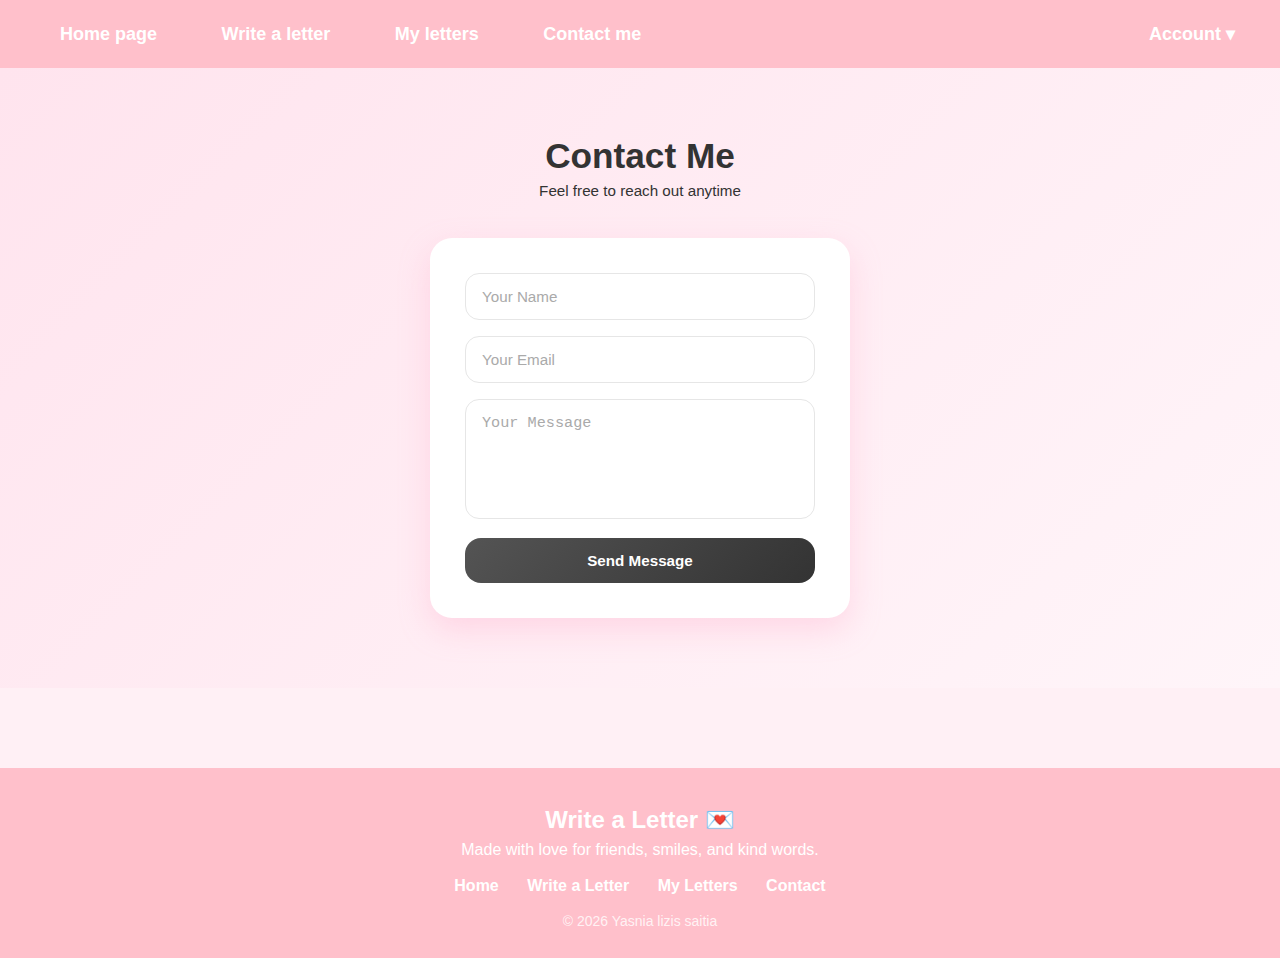
<file: templates/contact_me.html>
<!DOCTYPE html>
<html lang="en">
<head>
  <meta charset="UTF-8">
  <title>Send a letter!</title>
  <link rel="stylesheet" href="../css/reset.css">
  <link rel="stylesheet" href="../css/contact_me.css">
</head>
<body>

  <div class="menu-bar">
    <div class="menu-links">
      <a href="../index.html">Home page</a>
      <a href="write.html">Write a letter</a>
      <a href="my_letters.html">My letters</a>
      <a href="contact_me.html">Contact me</a>
    </div>
    <div class="menu-right">
      <div class="dropdown">
        <button class="dropbtn">Account ▾</button>
        <div class="dropdown-content">
          <a href="log_in.html">Log In</a>
          <a href="sign_up.html">Sign Up</a>
        </div>
      </div>
    </div>
  </div>

 <section class="contact-section">
  <h2>Contact Me</h2>
  <p class="contact-subtitle">Feel free to reach out anytime</p>

  <form class="contact-form">
    <input type="text" placeholder="Your Name" required />
    <input type="email" placeholder="Your Email" required />
    <textarea placeholder="Your Message" rows="5" required></textarea>
    <button type="submit">Send Message</button>
  </form>
</section>


<footer class="footer">
  <p class="footer-title">Write a Letter 💌</p>
  <p class="footer-text">Made with love for friends, smiles, and kind words.</p>

  <div class="footer-links">
    <a href="../index.html">Home</a>
    <a href="write.html">Write a Letter</a>
    <a href="my_letters.html">My Letters</a>
    <a href="contact_me.html">Contact</a>
  </div>

  <p class="footer-copy">© 2026 Yasnia lizis saitia</p>
</footer>

</body>
</html>
</file>
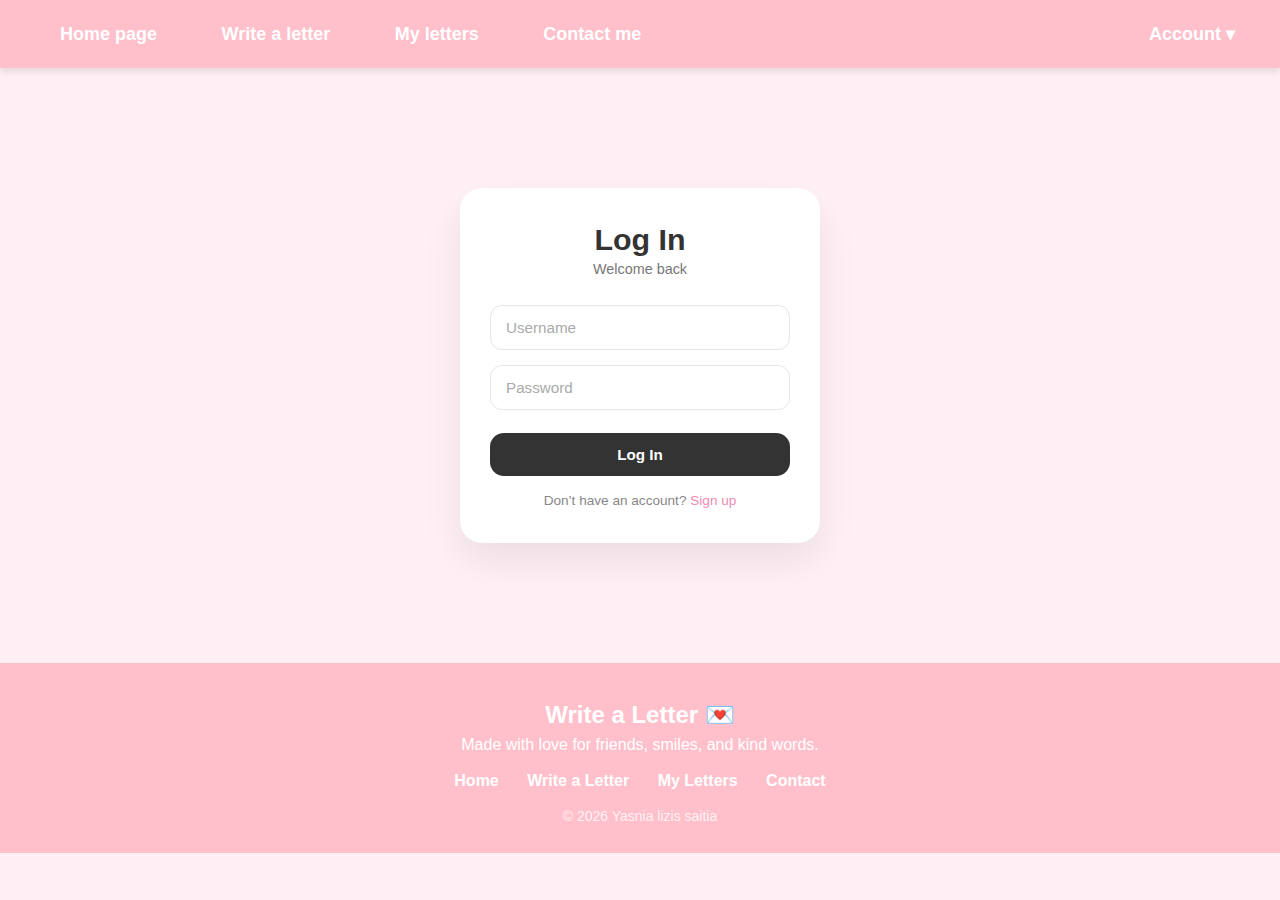
<file: templates/log_in.html>
<!DOCTYPE html>
<html lang="en">
<head>
  <meta charset="UTF-8">
  <title>Send a letter!</title>
  <link rel="stylesheet" href="../css/reset.css">
  <link rel="stylesheet" href="../css/log_in.css">
</head>
<body>

  <div class="menu-bar">
    <div class="menu-links">
      <a href="../index.html">Home page</a>
      <a href="write.html">Write a letter</a>
      <a href="my_letters.html">My letters</a>
      <a href="contact_me.html">Contact me</a>
    </div>
    <div class="menu-right">
      <div class="dropdown">
        <button class="dropbtn">Account ▾</button>
        <div class="dropdown-content">
          <a href="log_in.html">Log In</a>
          <a href="sign_up.html">Sign Up</a>
        </div>
      </div>
    </div>
  </div>


<section class="login-section">
  <div class="login-card">
    <h2>Log In</h2>
    <p class="login-subtitle">Welcome back</p>

    <form class="login-form">
      <input type="text" placeholder="Username" required />
      <input type="password" placeholder="Password" required />

      <button type="submit">Log In</button>

      <p class="login-footer">
        Don’t have an account?
        <a href="sign_up.html">Sign up</a>
      </p>
    </form>
  </div>
</section>



<footer class="footer">
  <p class="footer-title">Write a Letter 💌</p>
  <p class="footer-text">Made with love for friends, smiles, and kind words.</p>

  <div class="footer-links">
    <a href="../index.html">Home</a>
    <a href="write.html">Write a Letter</a>
    <a href="my_letters.html">My Letters</a>
    <a href="contact_me.html">Contact</a>
  </div>

  <p class="footer-copy">© 2026 Yasnia lizis saitia</p>
</footer>

</body>
</html>
</file>
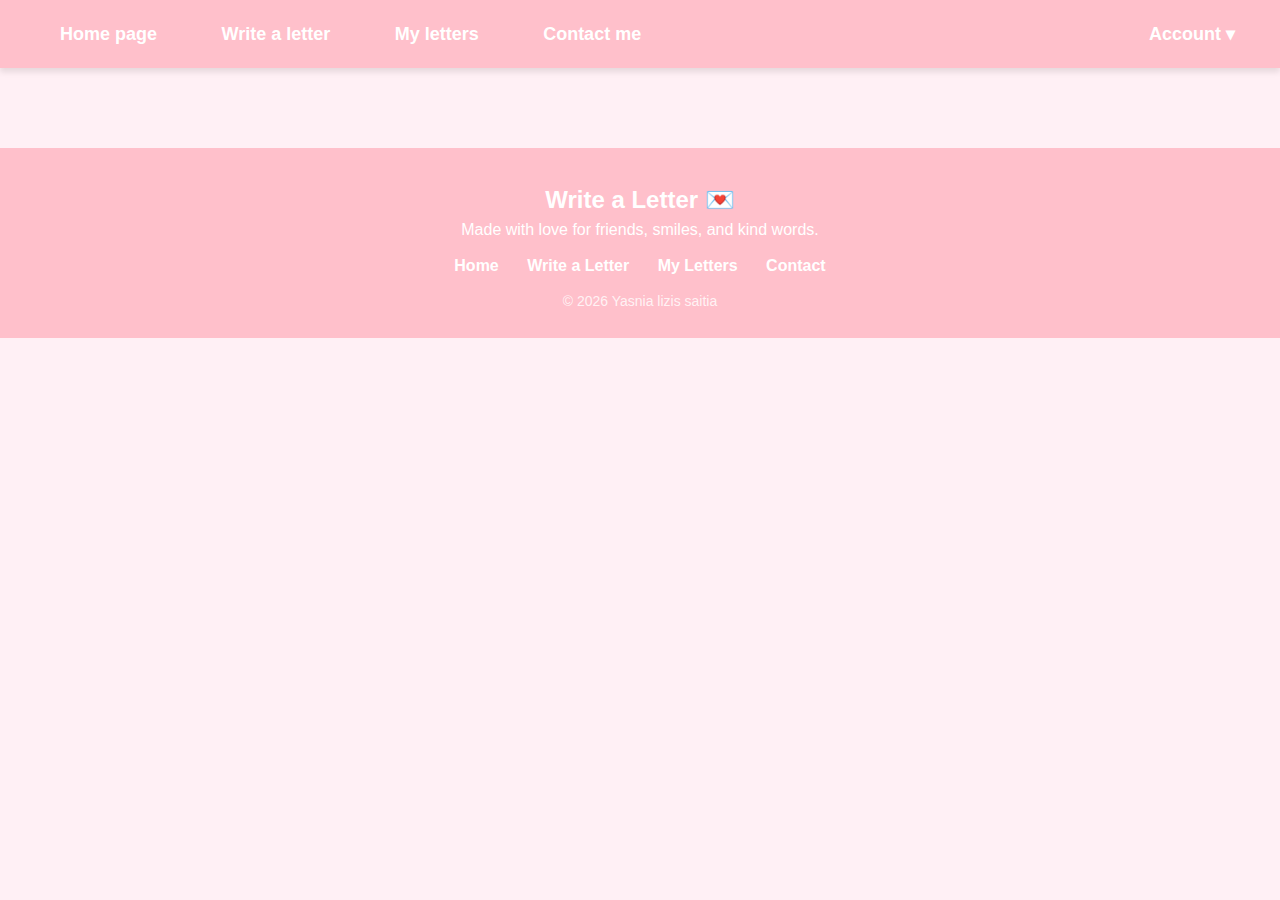
<file: templates/my_letters.html>
<!DOCTYPE html>
<html lang="en">
<head>
  <meta charset="UTF-8">
  <title>Send a letter!</title>
  <link rel="stylesheet" href="../css/reset.css">
  <link rel="stylesheet" href="../css/my_letters.css">
</head>
<body>

  <div class="menu-bar">
    <div class="menu-links">
      <a href="../index.html">Home page</a>
      <a href="write.html">Write a letter</a>
      <a href="my_letters.html">My letters</a>
      <a href="contact_me.html">Contact me</a>
    </div>
    <div class="menu-right">
      <div class="dropdown">
        <button class="dropbtn">Account ▾</button>
        <div class="dropdown-content">
          <a href="log_in.html">Log In</a>
          <a href="sign_up.html">Sign Up</a>
        </div>
      </div>
    </div>
  </div>

<footer class="footer">
  <p class="footer-title">Write a Letter 💌</p>
  <p class="footer-text">Made with love for friends, smiles, and kind words.</p>

  <div class="footer-links">
    <a href="../index.html">Home</a>
    <a href="write.html">Write a Letter</a>
    <a href="my_letters.html">My Letters</a>
    <a href="contact_me.html">Contact</a>
  </div>

  <p class="footer-copy">© 2026 Yasnia lizis saitia</p>
</footer>

</body>
</html>
</file>
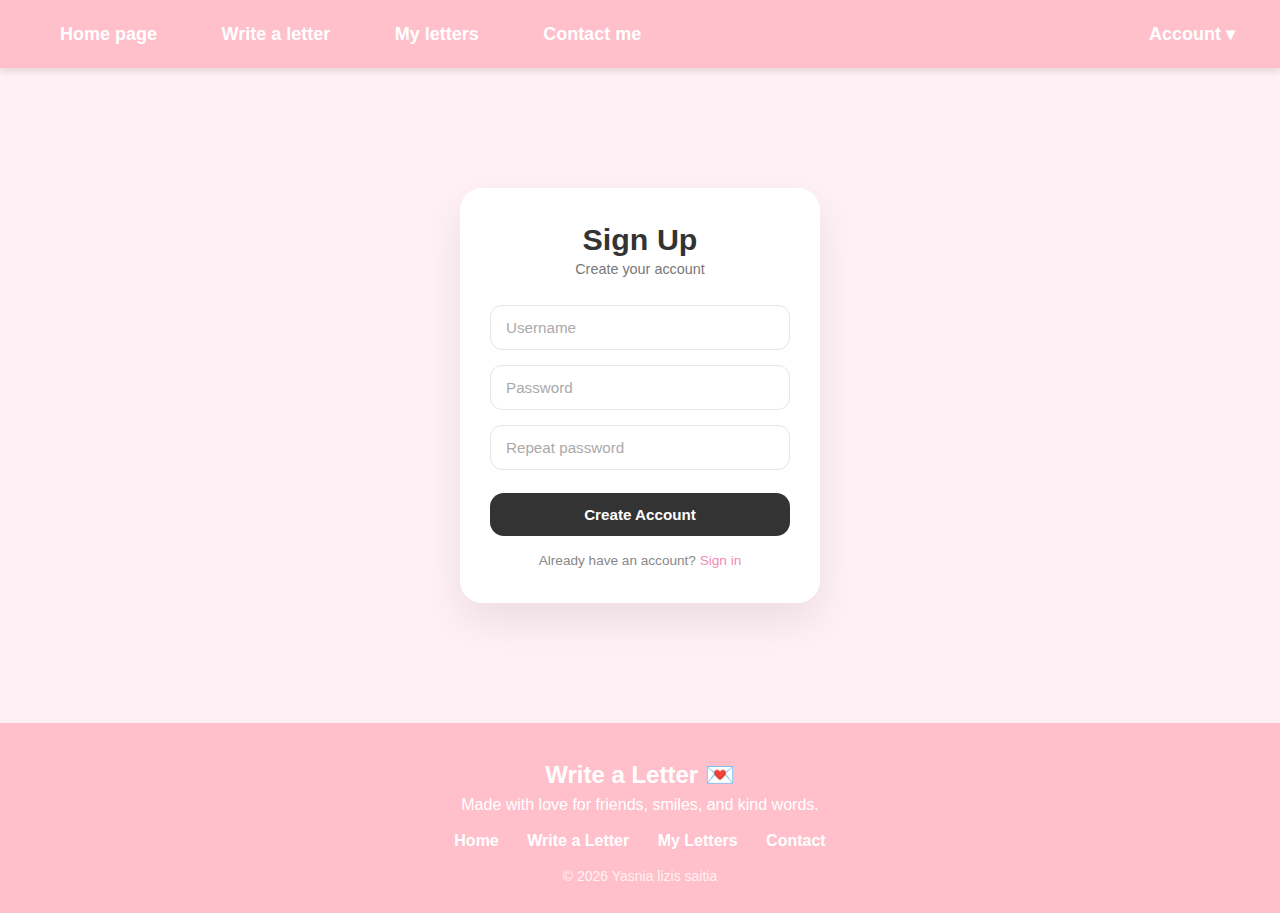
<file: templates/sign_up.html>
<!DOCTYPE html>
<html lang="en">
<head>
  <meta charset="UTF-8">
  <title>Send a letter!</title>
  <link rel="stylesheet" href="../css/reset.css">
  <link rel="stylesheet" href="../css/sign_up.css">
</head>
<body>

  <div class="menu-bar">
    <div class="menu-links">
      <a href="../index.html">Home page</a>
      <a href="write.html">Write a letter</a>
      <a href="my_letters.html">My letters</a>
      <a href="contact_me.html">Contact me</a>
    </div>
    <div class="menu-right">
      <div class="dropdown">
        <button class="dropbtn">Account ▾</button>
        <div class="dropdown-content">
          <a href="log_in.html">Log In</a>
          <a href="sign_up.html">Sign Up</a>
        </div>
      </div>
    </div>
  </div>

<section class="signup-section">
  <div class="signup-card">
    <h2>Sign Up</h2>
    <p class="signup-subtitle">Create your account</p>

    <form class="signup-form">
      <input type="text" placeholder="Username" required />
      <input type="password" placeholder="Password" required />
      <input type="repeat_password" placeholder="Repeat password" required />

      <button type="submit">Create Account</button>

      <p class="signup-footer">
        Already have an account?
        <a href="log_in.html">Sign in</a>
      </p>
    </form>
  </div>
</section>


<footer class="footer">
  <p class="footer-title">Write a Letter 💌</p>
  <p class="footer-text">Made with love for friends, smiles, and kind words.</p>

  <div class="footer-links">
    <a href="../index.html">Home</a>
    <a href="write.html">Write a Letter</a>
    <a href="my_letters.html">My Letters</a>
    <a href="contact_me.html">Contact</a>
  </div>

  <p class="footer-copy">© 2026 Yasnia lizis saitia</p>
</footer>


</body>
</html>
</file>
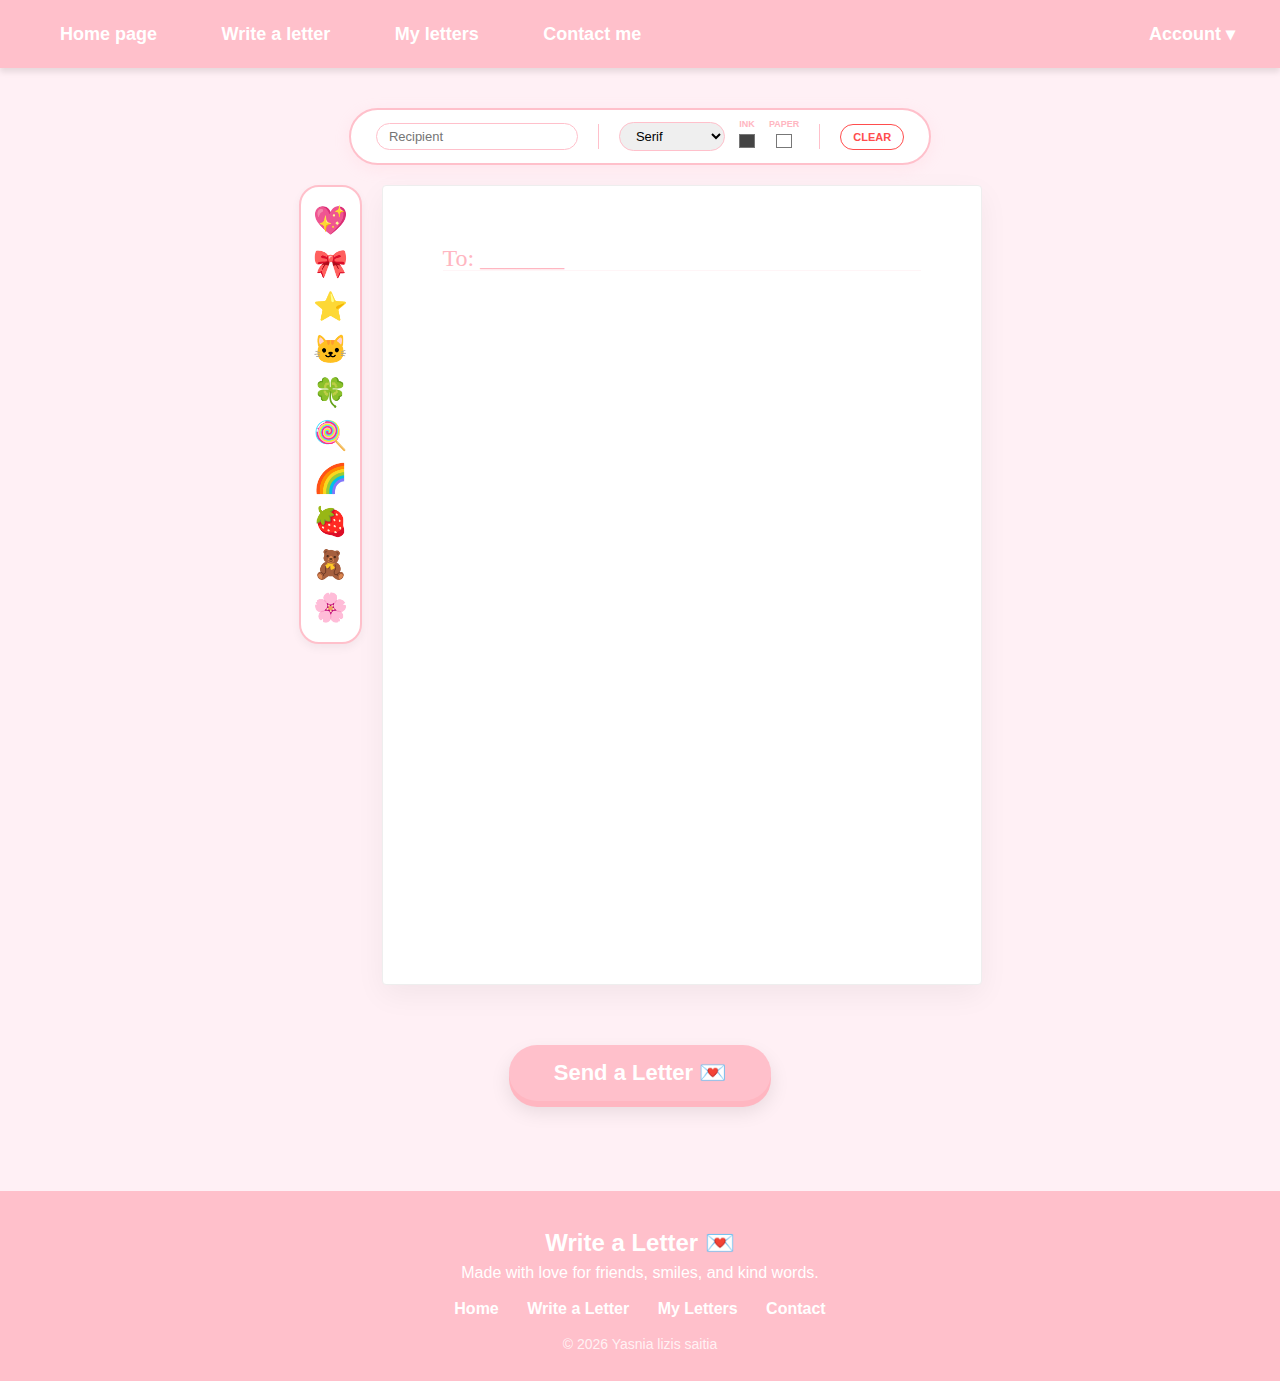
<file: templates/write.html>
<!DOCTYPE html>
<html lang="en">
<head>
  <meta charset="UTF-8">
  <title>Send a letter!</title>
  <link rel="stylesheet" href="../css/reset.css">
  <link rel="stylesheet" href="../css/write.css">
</head>
<body>

  <div class="menu-bar">
    <div class="menu-links">
      <a href="../index.html">Home page</a>
      <a href="write.html">Write a letter</a>
      <a href="my_letters.html">My letters</a>
      <a href="contact_me.html">Contact me</a>
    </div>
    <div class="menu-right">
      <div class="dropdown">
        <button class="dropbtn">Account ▾</button>
        <div class="dropdown-content">
          <a href="log_in.html">Log In</a>
          <a href="sign_up.html">Sign Up</a>
        </div>
      </div>
    </div>
  </div>

<main class="write-container">
  
  <div class="letter-toolbar">
    <div class="tool-group">
      <input type="text" id="username" placeholder="Recipient">
    </div>
    <div class="vertical-divider"></div>
    <div class="tool-group">
      <select id="fontSelect" onchange="document.execCommand('fontName', false, this.value)">
        <option value="Georgia">Serif</option>
        <option value="'Courier New'">Typewriter</option>
        <option value="'Brush Script MT'">Cursive</option>
        <option value="Arial">Sans</option>
      </select>
      <div class="picker-wrapper">
        <label>Ink</label>
        <input type="color" id="inkColor" value="#444444" onchange="document.execCommand('foreColor', false, this.value)">
      </div>
      <div class="picker-wrapper">
        <label>Paper</label>
        <input type="color" id="bgColor" value="#ffffff" onchange="changePaperColor(this.value)">
      </div>
    </div>
    <div class="vertical-divider"></div>
    <div class="tool-group">
      <button onclick="clearAll()" class="clear-btn">CLEAR</button>
    </div>
  </div>

  <div class="workspace">
    <aside class="sticker-sidebar">
      <div class="sticker-list">
        <span class="sticker-item" onclick="addSticker('💖')">💖</span>
        <span class="sticker-item" onclick="addSticker('🎀')">🎀</span>
        <span class="sticker-item" onclick="addSticker('⭐')">⭐</span>
        <span class="sticker-item" onclick="addSticker('🐱')">🐱</span>
        <span class="sticker-item" onclick="addSticker('🍀')">🍀</span>
        <span class="sticker-item" onclick="addSticker('🍭')">🍭</span>
        <span class="sticker-item" onclick="addSticker('🌈')">🌈</span>
        <span class="sticker-item" onclick="addSticker('🍓')">🍓</span>
        <span class="sticker-item" onclick="addSticker('🧸')">🧸</span>
        <span class="sticker-item" onclick="addSticker('🌸')">🌸</span>
      </div>
    </aside>

    <div class="letter-paper" id="paper">
      <div class="to-line">To: <span id="to-display">_______</span></div>
      <div class="letter-content" id="editor" contenteditable="true" placeholder="Start writing..."></div>
    </div>
  </div>
  <div class="send-container">
    <button class="send-btn" onclick="sendLetter()">Send a Letter 💌</button>
</div>

<div id="customModal" class="modal-overlay">
  <div class="modal-box">
    <div class="modal-header">
      <span>💕</span>
      <h2>Reset Your Letter?</h2>
    </div>
    <p>Are you sure you want to clear everything? Your message and all decorations will be removed.</p>
    <div class="modal-buttons">
      <button class="btn-cancel" onclick="closeModal()">Cancel</button>
      <button class="btn-confirm" onclick="confirmClear()">Reset All</button>
    </div>
  </div>
</div>

<div id="warningModal" class="modal-overlay">
  <div class="modal-box">
    <div class="modal-header">
      <span style="font-size: 30px;">⚠️</span>
      <h2>Wait a second!</h2>
    </div>
    <p>Please enter a <b>Recipient Name</b> before sending your letter so we know who it's for!</p>
    <div class="modal-buttons">
      <button class="btn-confirm" onclick="closeWarning()">Got it!</button>
    </div>
  </div>
</div>

</main>

<footer class="footer">
  <p class="footer-title">Write a Letter 💌</p>
  <p class="footer-text">Made with love for friends, smiles, and kind words.</p>

  <div class="footer-links">
    <a href="../index.html">Home</a>
    <a href="write.html">Write a Letter</a>
    <a href="my_letters.html">My Letters</a>
    <a href="contact_me.html">Contact</a>
  </div>

  <p class="footer-copy">© 2026 Yasnia lizis saitia</p>
</footer>

<script src="../write_script.js"></script>

</body>
</html>
</file>
<file: css/contact_me.css>
body {
  margin: 0;
  font-family: 'Segoe UI', Tahoma, Geneva, Verdana, sans-serif;
  background-color: #fff0f5;
}



/* nav-bari */

.menu-bar {
  display: flex;
  justify-content: space-between;
  align-items: center;
  background-color: #ffc0cb;
  padding: 15px 30px;
  box-shadow: 0 4px 6px rgba(0,0,0,0.1);
}

.menu-links a {
  color: #fff;
  text-decoration: none;
  margin: 0 15px;
  font-weight: bold;
  font-size: 18px;
  transition: all 0.3s ease;
  padding: 8px 15px;
  border-radius: 8px;
}

.menu-links a:hover {
  background-color: #ffb6c1;
  color: #000;
}


.menu-right {
  position: relative;
}

.dropbtn {
  background-color: #ffc0cb;
  color: white;
  font-weight: bold;
  padding: 8px 15px;
  font-size: 18px;
  border: none;
  border-radius: 8px;
  cursor: pointer;
  transition: all 0.3s ease;
}

.dropbtn:hover {
  background-color: #ffb6c1;
  color: #000;
}

.dropdown {
  position: relative;
  display: inline-block;
}

.dropdown-content {
  display: none;
  position: absolute;
  right: 0;
  background-color: #ffc0cb;
  min-width: 120px;
  box-shadow: 0 4px 6px rgba(0,0,0,0.1);
  border-radius: 8px;
  z-index: 1;
}

.dropdown-content a {
  color: #fff;
  padding: 10px 15px;
  text-decoration: none;
  display: block;
  font-weight: bold;
  transition: all 0.3s ease;
}

.dropdown-content a:hover {
  background-color: #ffb6c1;
  color: #000;
}

.dropdown:hover .dropdown-content {
  display: block;
}

/* contact */

.contact-section {
  background: linear-gradient(135deg, #ffe4ee, #fff5f9);
  padding: 70px 20px;
  text-align: center;
  font-family: "Poppins", sans-serif;
}

.contact-section h2 {
  font-size: 2.2rem;
  color: #333333;
  margin-bottom: 10px;
  font-weight: 600;
}

.contact-subtitle {
  color: #333333;
  margin-bottom: 40px;
  font-size: 0.95rem;
}

.contact-form {
  max-width: 420px;
  margin: 0 auto;
  background: #ffffff;
  padding: 35px;
  border-radius: 22px;
  box-shadow: 0 12px 30px rgba(255, 170, 200, 0.35);
}

.contact-form input,
.contact-form textarea {
  width: 100%;
  padding: 14px 16px;
  margin-bottom: 16px;
  border-radius: 14px;
  border: 1.5px solid #e6e6e6;
  font-size: 0.95rem;
  outline: none;
  transition: border-color 0.3s ease, box-shadow 0.3s ease;
  resize: none;
}

.contact-form input::placeholder,
.contact-form textarea::placeholder {
  color: #aaaaaa;
}

.contact-form input:focus,
.contact-form textarea:focus {
  border-color: #ff85bc;
  box-shadow: 0 0 0 3px rgba(255, 133, 188, 0.25);
}

.contact-form button {
  width: 100%;
  padding: 14px;
  border: none;
  border-radius: 16px;
  background: linear-gradient(135deg, #545454, #333333);
  color: #ffffff;
  font-size: 0.95rem;
  font-weight: 600;
  cursor: pointer;
  transition: transform 0.2s ease, box-shadow 0.2s ease;
}

.contact-form button:hover {
  transform: translateY(-2px);
  box-shadow: 0 10px 22px rgba(255, 111, 174, 0.45);
}



/* qvemota footeri */
.footer {
  background-color: #ffc0cb;
  padding: 40px 20px 30px;
  text-align: center;
  margin-top: 80px;
}

.footer-title {
  font-size: 24px;
  font-weight: bold;
  color: #fff;
  margin-bottom: 10px;
}

.footer-text {
  font-size: 16px;
  color: #fff;
  margin-bottom: 20px;
}

.footer-links {
  margin-bottom: 20px;
}

.footer-links a {
  color: #fff;
  text-decoration: none;
  margin: 0 12px;
  font-weight: bold;
  transition: color 0.3s ease;
}

.footer-links a:hover {
  color: #333;
}

.footer-copy {
  font-size: 14px;
  color: #fff;
  opacity: 0.8;
}
</file>
<file: css/log_in.css>
body {
  margin: 0;
  font-family: 'Segoe UI', Tahoma, Geneva, Verdana, sans-serif;
  background-color: #fff0f5;
}



/* nav-bari */

.menu-bar {
  display: flex;
  justify-content: space-between;
  align-items: center;
  background-color: #ffc0cb;
  padding: 15px 30px;
  box-shadow: 0 4px 6px rgba(0,0,0,0.1);
}

.menu-links a {
  color: #fff;
  text-decoration: none;
  margin: 0 15px;
  font-weight: bold;
  font-size: 18px;
  transition: all 0.3s ease;
  padding: 8px 15px;
  border-radius: 8px;
}

.menu-links a:hover {
  background-color: #ffb6c1;
  color: #000;
}


.menu-right {
  position: relative;
}

.dropbtn {
  background-color: #ffc0cb;
  color: white;
  font-weight: bold;
  padding: 8px 15px;
  font-size: 18px;
  border: none;
  border-radius: 8px;
  cursor: pointer;
  transition: all 0.3s ease;
}

.dropbtn:hover {
  background-color: #ffb6c1;
  color: #000;
}

.dropdown {
  position: relative;
  display: inline-block;
}

.dropdown-content {
  display: none;
  position: absolute;
  right: 0;
  background-color: #ffc0cb;
  min-width: 120px;
  box-shadow: 0 4px 6px rgba(0,0,0,0.1);
  border-radius: 8px;
  z-index: 1;
}

.dropdown-content a {
  color: #fff;
  padding: 10px 15px;
  text-decoration: none;
  display: block;
  font-weight: bold;
  transition: all 0.3s ease;
}

.dropdown-content a:hover {
  background-color: #ffb6c1;
  color: #000;
}

.dropdown:hover .dropdown-content {
  display: block;
}

/* log  in */
.login-section {
  margin: 120px auto;
  display: flex;
  align-items: center;
  justify-content: center;
  font-family: "Poppins", sans-serif;
}

.login-card {
  width: 100%;
  max-width: 360px;
  background: #ffffff;
  padding: 36px 30px;
  border-radius: 22px;
  box-shadow: 0 18px 40px rgba(0, 0, 0, 0.08);
  text-align: center;
}

.login-card h2 {
  font-size: 1.9rem;
  color: #333333;
  margin-bottom: 8px;
  font-weight: 600;
}

.login-subtitle {
  font-size: 0.9rem;
  color: #777777;
  margin-bottom: 28px;
}

.login-form input {
  width: 100%;
  padding: 13px 15px;
  margin-bottom: 15px;
  border-radius: 12px;
  border: 1.5px solid #e6e6e6;
  font-size: 0.95rem;
  outline: none;
  transition: border-color 0.25s ease, box-shadow 0.25s ease;
}

.login-form input::placeholder {
  color: #aaaaaa;
}

.login-form input:focus {
  border-color: #f0a6c2;
  box-shadow: 0 0 0 3px rgba(240, 166, 194, 0.25);
}

.login-form button {
  width: 100%;
  padding: 13px;
  margin-top: 8px;
  border: none;
  border-radius: 14px;
  background: #333333;
  color: #ffffff;
  font-size: 0.95rem;
  font-weight: 600;
  cursor: pointer;
  transition: transform 0.2s ease, box-shadow 0.2s ease;
}

.login-form button:hover {
  transform: translateY(-2px);
  box-shadow: 0 10px 24px rgba(0, 0, 0, 0.18);
}

.login-footer {
  margin-top: 18px;
  font-size: 0.85rem;
  color: #888888;
}

.login-footer a {
  color: #f08ab6;
  text-decoration: none;
  font-weight: 500;
}

.login-footer a:hover {
  text-decoration: underline;
}




/* qvemota footeri */
.footer {
  background-color: #ffc0cb;
  padding: 40px 20px 30px;
  text-align: center;
  margin-top: 80px;
}

.footer-title {
  font-size: 24px;
  font-weight: bold;
  color: #fff;
  margin-bottom: 10px;
}

.footer-text {
  font-size: 16px;
  color: #fff;
  margin-bottom: 20px;
}

.footer-links {
  margin-bottom: 20px;
}

.footer-links a {
  color: #fff;
  text-decoration: none;
  margin: 0 12px;
  font-weight: bold;
  transition: color 0.3s ease;
}

.footer-links a:hover {
  color: #333;
}

.footer-copy {
  font-size: 14px;
  color: #fff;
  opacity: 0.8;
}
</file>
<file: css/my_letters.css>
body {
  margin: 0;
  font-family: 'Segoe UI', Tahoma, Geneva, Verdana, sans-serif;
  background-color: #fff0f5;
}



/* nav-bari */

.menu-bar {
  display: flex;
  justify-content: space-between;
  align-items: center;
  background-color: #ffc0cb;
  padding: 15px 30px;
  box-shadow: 0 4px 6px rgba(0,0,0,0.1);
}

.menu-links a {
  color: #fff;
  text-decoration: none;
  margin: 0 15px;
  font-weight: bold;
  font-size: 18px;
  transition: all 0.3s ease;
  padding: 8px 15px;
  border-radius: 8px;
}

.menu-links a:hover {
  background-color: #ffb6c1;
  color: #000;
}


.menu-right {
  position: relative;
}

.dropbtn {
  background-color: #ffc0cb;
  color: white;
  font-weight: bold;
  padding: 8px 15px;
  font-size: 18px;
  border: none;
  border-radius: 8px;
  cursor: pointer;
  transition: all 0.3s ease;
}

.dropbtn:hover {
  background-color: #ffb6c1;
  color: #000;
}

.dropdown {
  position: relative;
  display: inline-block;
}

.dropdown-content {
  display: none;
  position: absolute;
  right: 0;
  background-color: #ffc0cb;
  min-width: 120px;
  box-shadow: 0 4px 6px rgba(0,0,0,0.1);
  border-radius: 8px;
  z-index: 1;
}

.dropdown-content a {
  color: #fff;
  padding: 10px 15px;
  text-decoration: none;
  display: block;
  font-weight: bold;
  transition: all 0.3s ease;
}

.dropdown-content a:hover {
  background-color: #ffb6c1;
  color: #000;
}

.dropdown:hover .dropdown-content {
  display: block;
}


/* qvemota footeri */
.footer {
  background-color: #ffc0cb;
  padding: 40px 20px 30px;
  text-align: center;
  margin-top: 80px;
}

.footer-title {
  font-size: 24px;
  font-weight: bold;
  color: #fff;
  margin-bottom: 10px;
}

.footer-text {
  font-size: 16px;
  color: #fff;
  margin-bottom: 20px;
}

.footer-links {
  margin-bottom: 20px;
}

.footer-links a {
  color: #fff;
  text-decoration: none;
  margin: 0 12px;
  font-weight: bold;
  transition: color 0.3s ease;
}

.footer-links a:hover {
  color: #333;
}

.footer-copy {
  font-size: 14px;
  color: #fff;
  opacity: 0.8;
}
</file>
<file: css/sign_up.css>
body {
  margin: 0;
  font-family: 'Segoe UI', Tahoma, Geneva, Verdana, sans-serif;
  background-color: #fff0f5;
}



/* nav-bari */

.menu-bar {
  display: flex;
  justify-content: space-between;
  align-items: center;
  background-color: #ffc0cb;
  padding: 15px 30px;
  box-shadow: 0 4px 6px rgba(0,0,0,0.1);
}

.menu-links a {
  color: #fff;
  text-decoration: none;
  margin: 0 15px;
  font-weight: bold;
  font-size: 18px;
  transition: all 0.3s ease;
  padding: 8px 15px;
  border-radius: 8px;
}

.menu-links a:hover {
  background-color: #ffb6c1;
  color: #000;
}


.menu-right {
  position: relative;
}

.dropbtn {
  background-color: #ffc0cb;
  color: white;
  font-weight: bold;
  padding: 8px 15px;
  font-size: 18px;
  border: none;
  border-radius: 8px;
  cursor: pointer;
  transition: all 0.3s ease;
}

.dropbtn:hover {
  background-color: #ffb6c1;
  color: #000;
}

.dropdown {
  position: relative;
  display: inline-block;
}

.dropdown-content {
  display: none;
  position: absolute;
  right: 0;
  background-color: #ffc0cb;
  min-width: 120px;
  box-shadow: 0 4px 6px rgba(0,0,0,0.1);
  border-radius: 8px;
  z-index: 1;
}

.dropdown-content a {
  color: #fff;
  padding: 10px 15px;
  text-decoration: none;
  display: block;
  font-weight: bold;
  transition: all 0.3s ease;
}

.dropdown-content a:hover {
  background-color: #ffb6c1;
  color: #000;
}

.dropdown:hover .dropdown-content {
  display: block;
}

/* sign up*/
.signup-section {
  margin: 120px auto;
  display: flex;
  align-items: center;
  justify-content: center;
  font-family: "Poppins", sans-serif;
}

.signup-card {
  width: 100%;
  max-width: 360px;
  background: #ffffff;
  padding: 36px 30px;
  border-radius: 22px;
  box-shadow: 0 18px 40px rgba(0, 0, 0, 0.08);
  text-align: center;
}

.signup-card h2 {
  font-size: 1.9rem;
  color: #333333;
  margin-bottom: 8px;
  font-weight: 600;
}

.signup-subtitle {
  font-size: 0.9rem;
  color: #777777;
  margin-bottom: 28px;
}

.signup-form input {
  width: 100%;
  padding: 13px 15px;
  margin-bottom: 15px;
  border-radius: 12px;
  border: 1.5px solid #e6e6e6;
  font-size: 0.95rem;
  outline: none;
  transition: border-color 0.25s ease, box-shadow 0.25s ease;
}

.signup-form input::placeholder {
  color: #aaaaaa;
}

.signup-form input:focus {
  border-color: #f0a6c2;
  box-shadow: 0 0 0 3px rgba(240, 166, 194, 0.25);
}

.signup-form button {
  width: 100%;
  padding: 13px;
  margin-top: 8px;
  border: none;
  border-radius: 14px;
  background: #333333;
  color: #ffffff;
  font-size: 0.95rem;
  font-weight: 600;
  cursor: pointer;
  transition: transform 0.2s ease, box-shadow 0.2s ease;
}

.signup-form button:hover {
  transform: translateY(-2px);
  box-shadow: 0 10px 24px rgba(0, 0, 0, 0.18);
}

.signup-footer {
  margin-top: 18px;
  font-size: 0.85rem;
  color: #888888;
}

.signup-footer a {
  color: #f08ab6;
  text-decoration: none;
  font-weight: 500;
}

.signup-footer a:hover {
  text-decoration: underline;
}






/* qvemota footeri */
.footer {
  background-color: #ffc0cb;
  padding: 40px 20px 30px;
  text-align: center;
  margin-top: 80px;
}

.footer-title {
  font-size: 24px;
  font-weight: bold;
  color: #fff;
  margin-bottom: 10px;
}

.footer-text {
  font-size: 16px;
  color: #fff;
  margin-bottom: 20px;
}

.footer-links {
  margin-bottom: 20px;
}

.footer-links a {
  color: #fff;
  text-decoration: none;
  margin: 0 12px;
  font-weight: bold;
  transition: color 0.3s ease;
}

.footer-links a:hover {
  color: #333;
}

.footer-copy {
  font-size: 14px;
  color: #fff;
  opacity: 0.8;
}
</file>
<file: css/write.css>
body {
  margin: 0;
  font-family: 'Segoe UI', Tahoma, Geneva, Verdana, sans-serif;
  background-color: #fff0f5;
}



/* nav-bari */

.menu-bar {
  display: flex;
  justify-content: space-between;
  align-items: center;
  background-color: #ffc0cb;
  padding: 15px 30px;
  box-shadow: 0 4px 6px rgba(0,0,0,0.1);
}

.menu-links a {
  color: #fff;
  text-decoration: none;
  margin: 0 15px;
  font-weight: bold;
  font-size: 18px;
  transition: all 0.3s ease;
  padding: 8px 15px;
  border-radius: 8px;
}

.menu-links a:hover {
  background-color: #ffb6c1;
  color: #000;
}


.menu-right {
  position: relative;
}

.dropbtn {
  background-color: #ffc0cb;
  color: white;
  font-weight: bold;
  padding: 8px 15px;
  font-size: 18px;
  border: none;
  border-radius: 8px;
  cursor: pointer;
  transition: all 0.3s ease;
}

.dropbtn:hover {
  background-color: #ffb6c1;
  color: #000;
}

.dropdown {
  position: relative;
  display: inline-block;
}

.dropdown-content {
  display: none;
  position: absolute;
  right: 0;
  background-color: #ffc0cb;
  min-width: 120px;
  box-shadow: 0 4px 6px rgba(0,0,0,0.1);
  border-radius: 8px;
  z-index: 1;
}

.dropdown-content a {
  color: #fff;
  padding: 10px 15px;
  text-decoration: none;
  display: block;
  font-weight: bold;
  transition: all 0.3s ease;
}

.dropdown-content a:hover {
  background-color: #ffb6c1;
  color: #000;
}

.dropdown:hover .dropdown-content {
  display: block;
}

/* write letter */
.write-container {
  display: flex;
  flex-direction: column;
  align-items: center;
  padding: 40px 0;
  gap: 20px; /* Space between the toolbar and the workspace */
}

/* Floating separate toolbar */
.letter-toolbar {
  background: white;
  padding: 10px 25px;
  border: 2px solid #ffc0cb;
  border-radius: 50px;
  display: flex;
  justify-content: center;
  align-items: center;
  gap: 20px;
  box-shadow: 0 4px 15px rgba(255, 192, 203, 0.2);
  width: fit-content;
}

.workspace {
  display: flex;
  align-items: flex-start;
  gap: 20px; /* Space between stickers and letter */
}

/* Sticker sidebar stays alongside */
.sticker-sidebar {
  background: white;
  padding: 20px 12px;
  border-radius: 20px;
  border: 2px solid #ffc0cb;
  box-shadow: 0 4px 10px rgba(0,0,0,0.05);
}

.sticker-list {
  display: flex;
  flex-direction: column;
  gap: 15px;
  font-size: 28px;
}

.sticker-item {
  cursor: pointer;
  transition: transform 0.2s;
}

.sticker-item:hover { transform: scale(1.3); }

/* The Letter Paper stays separate */
.letter-paper {
  background: #ffffff;
  width: 600px;
  min-height: 800px;
  padding: 60px;
  position: relative;
  box-shadow: 0 10px 30px rgba(0,0,0,0.05);
  border: 1px solid #eee;
  border-radius: 4px;
  box-sizing: border-box;
}

.tool-group {
  display: flex;
  align-items: center;
  gap: 10px;
}

.vertical-divider {
  width: 1px;
  height: 25px;
  background-color: #ffc0cb;
}

.picker-wrapper {
  display: flex;
  flex-direction: column;
  align-items: center;
}

.picker-wrapper label {
  font-size: 9px;
  font-weight: bold;
  color: #ffb6c1;
  text-transform: uppercase;
}

.to-line {
  font-size: 24px;
  color: #ffb6c1;
  margin-bottom: 30px;
  font-family: 'Georgia', serif;
  border-bottom: 1px solid #fff5f7;
}

.letter-content {
  font-size: 19px;
  line-height: 1.8;
  outline: none;
  min-height: 600px;
  color: #444444;
}

.placed-sticker {
  position: absolute;
  font-size: 50px;
  cursor: move;
  z-index: 100;
  user-select: none;
}

.clear-btn {
  background: none;
  border: 1px solid #ff4d4d;
  color: #ff4d4d;
  font-size: 11px;
  font-weight: bold;
  padding: 6px 12px;
  border-radius: 20px;
  cursor: pointer;
  transition: 0.3s;
}

.clear-btn:hover {
  background: #ff4d4d;
  color: white;
}

#username, #fontSelect {
  border: 1px solid #ffc0cb;
  border-radius: 20px;
  padding: 5px 12px;
  font-size: 13px;
  outline: none;
}

input[type="color"] {
  border: none;
  width: 24px;
  height: 24px;
  cursor: pointer;
  background: none;
}
.send-container {
    margin-top: 40px;
    display: flex;
    justify-content: center;
    width: 100%;
}

.send-btn {
    background-color: #ffc0cb;
    color: white;
    font-size: 22px;
    font-weight: bold;
    padding: 15px 45px;
    border: none;
    border-radius: 50px;
    cursor: pointer;
    box-shadow: 0 6px 0px #ffb6c1, 0 10px 20px rgba(0,0,0,0.1);
    transition: all 0.2s ease;
    font-family: 'Segoe UI', sans-serif;
}

.send-btn:hover {
    background-color: #ffb6c1;
    transform: translateY(-2px);
    box-shadow: 0 8px 0px #ffaab8, 0 12px 25px rgba(0,0,0,0.15);
}

.send-btn:active {
    transform: translateY(4px);
    box-shadow: 0 2px 0px #ffaab8, 0 5px 10px rgba(0,0,0,0.1);
}
/* The background dimming effect */
.modal-overlay {
  display: none; /* Hidden by default */
  position: fixed;
  top: 0;
  left: 0;
  width: 100%;
  height: 100%;
  background: rgba(255, 192, 203, 0.4);
  backdrop-filter: blur(5px); /* Blurs the letter behind it */
  z-index: 2000;
  justify-content: center;
  align-items: center;
}

/* The actual white box */
.modal-box {
  background: white;
  padding: 30px;
  border-radius: 30px;
  width: 400px;
  text-align: center;
  border: 3px solid #ffc0cb;
  box-shadow: 0 15px 30px rgba(0,0,0,0.1);
  animation: popIn 0.3s cubic-bezier(0.175, 0.885, 0.32, 1.275);
}

@keyframes popIn {
  0% { transform: scale(0.8); opacity: 0; }
  100% { transform: scale(1); opacity: 1; }
}

.modal-header h2 {
  color: #ff8da1;
  margin: 10px 0;
  font-family: 'Georgia', serif;
}

.modal-box p {
  color: #666;
  font-size: 16px;
  line-height: 1.5;
  margin-bottom: 25px;
}

/* Modal Buttons */
.modal-buttons {
  display: flex;
  gap: 15px;
  justify-content: center;
}

.modal-buttons button {
  padding: 12px 25px;
  border-radius: 20px;
  border: none;
  font-weight: bold;
  cursor: pointer;
  transition: 0.2s;
}

.btn-cancel {
  background: #fff0f5;
  color: #ff8da1;
  border: 1px solid #ffc0cb !important;
}

.btn-confirm {
  background: #ff8da1;
  color: white;
  box-shadow: 0 4px 0 #ff6b81;
}

.btn-confirm:active {
  transform: translateY(3px);
  box-shadow: 0 1px 0 #ff6b81;
}

#warningModal .modal-header h2 {
    color: #ffb347;
    margin: 10px 0;
    font-family: 'Georgia', serif;
}

#warningModal .btn-confirm {
    background: #ffb347;
    color: white;
    box-shadow: 0 4px 0 #e69a30;
    padding: 12px 30px;
    border-radius: 20px;
    border: none;
    font-weight: bold;
    cursor: pointer;
}

#warningModal .btn-confirm:active {
    transform: translateY(3px);
    box-shadow: 0 1px 0 #e69a30;
}



/* qvemota footeri */
.footer {
  background-color: #ffc0cb;
  padding: 40px 20px 30px;
  text-align: center;
  margin-top: 50px;
}

.footer-title {
  font-size: 24px;
  font-weight: bold;
  color: #fff;
  margin-bottom: 10px;
}

.footer-text {
  font-size: 16px;
  color: #fff;
  margin-bottom: 20px;
}

.footer-links {
  margin-bottom: 20px;
}

.footer-links a {
  color: #fff;
  text-decoration: none;
  margin: 0 12px;
  font-weight: bold;
  transition: color 0.3s ease;
}

.footer-links a:hover {
  color: #333;
}

.footer-copy {
  font-size: 14px;
  color: #fff;
  opacity: 0.8;
}
</file>
